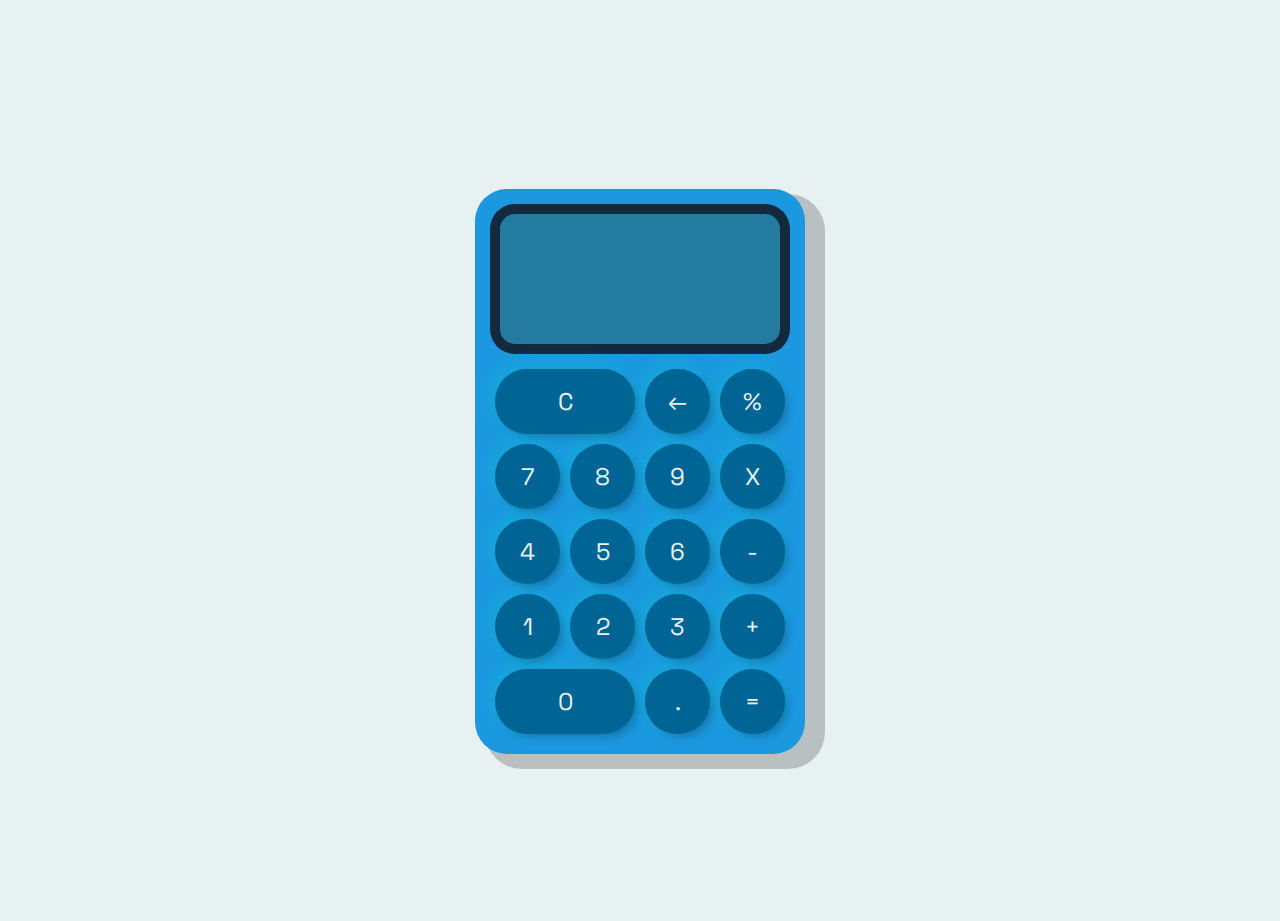
<file: Calculator/index.html>
<!DOCTYPE html>
<html lang="en">
<head>
    <meta charset="UTF-8">
    <meta name="viewport" content="width=device-width, initial-scale=1.0">
    <title>Calculadora</title>
    <link href="https://fonts.googleapis.com/css2?family=Space+Grotesk:wght@300..700&display=swap" rel="stylesheet"> // Google Fonts
    <link href="style.css" rel="stylesheet" />
    <script src="Scripts/display.js" type="text/javascript"></script>
    <script src="Scripts/calculadora.js" type="text/javascript"></script>
    <script src="Scripts/javascript.js" type="text/javascript" defer></script>
</head>
<body>
    <div class="container">
        <div class="calculadora">
            <div class="display">
                <div id="valor-anterior"></div>
                <div id="valor-actual"></div>
            </div>
            <button class="col-2" onclick="display.borrarTodo()">C</button>
            <button onclick="display.borrar()">&larr;</button>
            <button class="operador" value="dividir">%</button>
            <button class="numero">7</button>
            <button class="numero">8</button>
            <button class="numero">9</button>
            <button class="operador" value="multiplicar">X</button>
            <button class="numero">4</button>
            <button class="numero">5</button>
            <button class="numero">6</button>
            <button class="operador" value="restar">-</button>
            <button class="numero">1</button>
            <button class="numero">2</button>
            <button class="numero">3</button>
            <button class="operador" value="sumar">+</button>
            <button class="col-2 numero">0</button>
            <button class="numero">.</button>
            <button class="operador" value="igual">=</button>
        </div>
    </div>
</body>
</html>
</file>
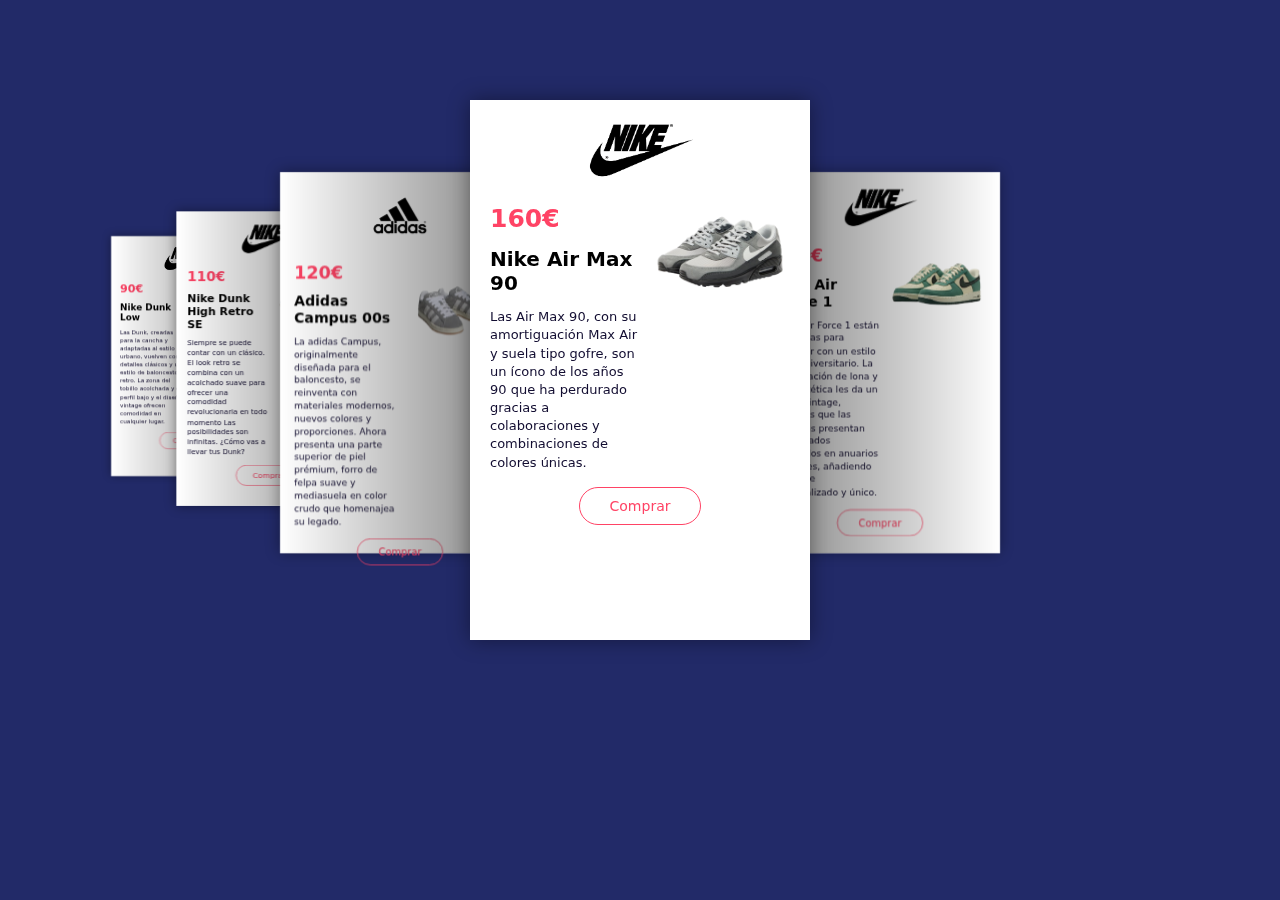
<file: Catalog/index.html>
<!DOCTYPE html>
<html lang="es">
<head>
    <meta charset="UTF-8">
    <meta name="viewport" content="width=device-width, initial-scale=1.0">
    <title>Catalog</title>
    <link rel="stylesheet" href="https://cdnjs.cloudflare.com/ajax/libs/font-awesome/6.4.0/css/all.min.css" integrity="sha512-iecdLmaskl7CVkqkXNQ/ZH/XLlvWZOJyj7Yy7tcenmpD1ypASozpmT/E0iPtmFIB46ZmdtAc9eNBvH0H/ZpiBw==" crossorigin="anonymous" referrerpolicy="no-referrer" />
    <link rel="stylesheet" href="https://cdn.jsdelivr.net/npm/swiper@11/swiper-bundle.min.css" />
    <link rel="stylesheet" href="style.css">
</head>
<body>

    <div class="swiper mySwiper">
        <div class="swiper-wrapper">

            <div class="swiper-slide">
                <div class="icons">
                    <i class="fa-solid fa-circle-arrow-left"></i>
                    <img src="Images/Logo_Nike-removebg-preview.png" alt="Logo Nike">
                    <i class="fa-regular fa-heart"></i>
                </div>
                <div class="product-content">
                    <div class="product-text">
                        <span>160€</span>
                        <h1>Nike Air Max 90</h1>
                        <p>Las Air Max 90, con su amortiguación Max Air y suela tipo gofre, 
                        son un ícono de los años 90 que ha perdurado gracias a colaboraciones y combinaciones de colores únicas.</p>
                    </div>
                    <div class="product-img">
                        <img src="Images/Nike_Air_Max_90-removebg-preview.png" alt="Nike Air Max 90">
                    </div>
                </div>
                <a href="https://www.jdsports.es/product/nike-air-max-90/19660344_jdsportses/" class="btn-1">Comprar</a>
            </div>

            <div class="swiper-slide">
                <div class="icons">
                    <i class="fa-solid fa-circle-arrow-left"></i>
                    <img src="Images/Logo_Nike-removebg-preview.png" alt="Logo Nike">
                    <i class="fa-regular fa-heart"></i>
                </div>
                <div class="product-content">
                    <div class="product-text">
                        <span>130€</span>
                        <h1>Nike Air Force 1</h1>
                        <p>Estas Air Force 1 están diseñadas para destacar con un estilo retro universitario. 
                        La combinación de lona y piel sintética les da un toque vintage, mientras que las plantillas presentan estampados inspirados en anuarios escolares, 
                        añadiendo un toque personalizado y único.</p>
                    </div>
                    <div class="product-img">
                        <img src="Images/Nike_Air_Force_1-removebg-preview.png" alt="Nike Air Force 1">
                    </div>
                </div>
                <a href="https://www.nike.com/es/t/air-force-1-lv8-zapatillas-nino-a-60wrft/FN4731-100" class="btn-1">Comprar</a>
            </div>

            <div class="swiper-slide">
                <div class="icons">
                    <i class="fa-solid fa-circle-arrow-left"></i>
                    <img src="Images/Logo_Nike-removebg-preview.png" alt="Logo Nike">
                    <i class="fa-regular fa-heart"></i>
                </div>
                <div class="product-content">
                    <div class="product-text">
                        <span>90€</span>
                        <h1>Nike Dunk Low</h1>
                        <p>Las Dunk, creadas para la cancha y adaptadas al estilo urbano,
                            vuelven con detalles clásicos y un estilo de baloncesto retro.
                            La zona del tobillo acolchada y de perfil bajo y el diseño vintage ofrecen comodidad en cualquier lugar.</p>
                    </div>
                    <div class="product-img">
                        <img src="Images/Nike_Dunk_Low-removebg-preview.png" alt="Nike Dunk Low">
                    </div>
                </div>
                <a href="https://www.jdsports.es/product/negro-nike-dunklow/19575159_jdsportses/" class="btn-1">Comprar</a>
            </div>

            <div class="swiper-slide">
                <div class="icons">
                    <i class="fa-solid fa-circle-arrow-left"></i>
                    <img src="Images/Logo_Nike-removebg-preview.png" alt="Logo Nike">
                    <i class="fa-regular fa-heart"></i>
                </div>
                <div class="product-content">
                    <div class="product-text">
                        <span>110€</span>
                        <h1>Nike Dunk High Retro SE</h1>
                        <p>Siempre se puede contar con un clásico.
                        El look retro se combina con un acolchado suave para ofrecer una comodidad revolucionaria en todo momento Las posibilidades son infinitas.
                        ¿Cómo vas a llevar tus Dunk?</p>
                    </div>
                    <div class="product-img">
                        <img src="Images/Nike_Dunk_High-removebg-preview.png" alt="Nike Dunk High Retro SE">
                    </div>
                </div>
                <a href="https://www.jdsports.es/product/nike-dunk-high-retro-se/19646148_jdsportses/" class="btn-1">Comprar</a>
            </div>

            <div class="swiper-slide">
                <div class="icons">
                    <i class="fa-solid fa-circle-arrow-left"></i>
                    <img src="Images/adidas-logo-removebg-preview.png" alt="Logo Adidas">
                    <i class="fa-regular fa-heart"></i>
                </div>
                <div class="product-content">
                    <div class="product-text">
                        <span>120€</span>
                        <h1>Adidas Campus 00s</h1>
                        <p>La adidas Campus, originalmente diseñada para el baloncesto,
                        se reinventa con materiales modernos, nuevos colores y proporciones.
                        Ahora presenta una parte superior de piel prémium, forro de felpa suave y mediasuela en color crudo que homenajea su legado.</p>
                    </div>
                    <div class="product-img">
                        <img src="Images/Adidas_Campus-removebg-preview.png" alt="Nike Dunk High Retro SE">
                    </div>
                </div>
                <a href="https://www.adidas.es/zapatilla-campus-00s/HQ8707.html" class="btn-1">Comprar</a>
            </div>

        </div> 
    </div> 

    <script src="https://cdn.jsdelivr.net/npm/swiper@11/swiper-bundle.min.js"></script>
    <script>
        var swiper = new Swiper(".mySwiper", {
            effect: "coverflow",
            grabCursor: true,
            centeredSlides: true,
            slidesPerView: "auto",
            loop: true,
            coverflowEffect: {
                depth: 500,
                modifier: 1,
                slideShadows: true,
                rotate:0,
                stretch:0
            }
        });
    </script>
</body>
</html>
</file>
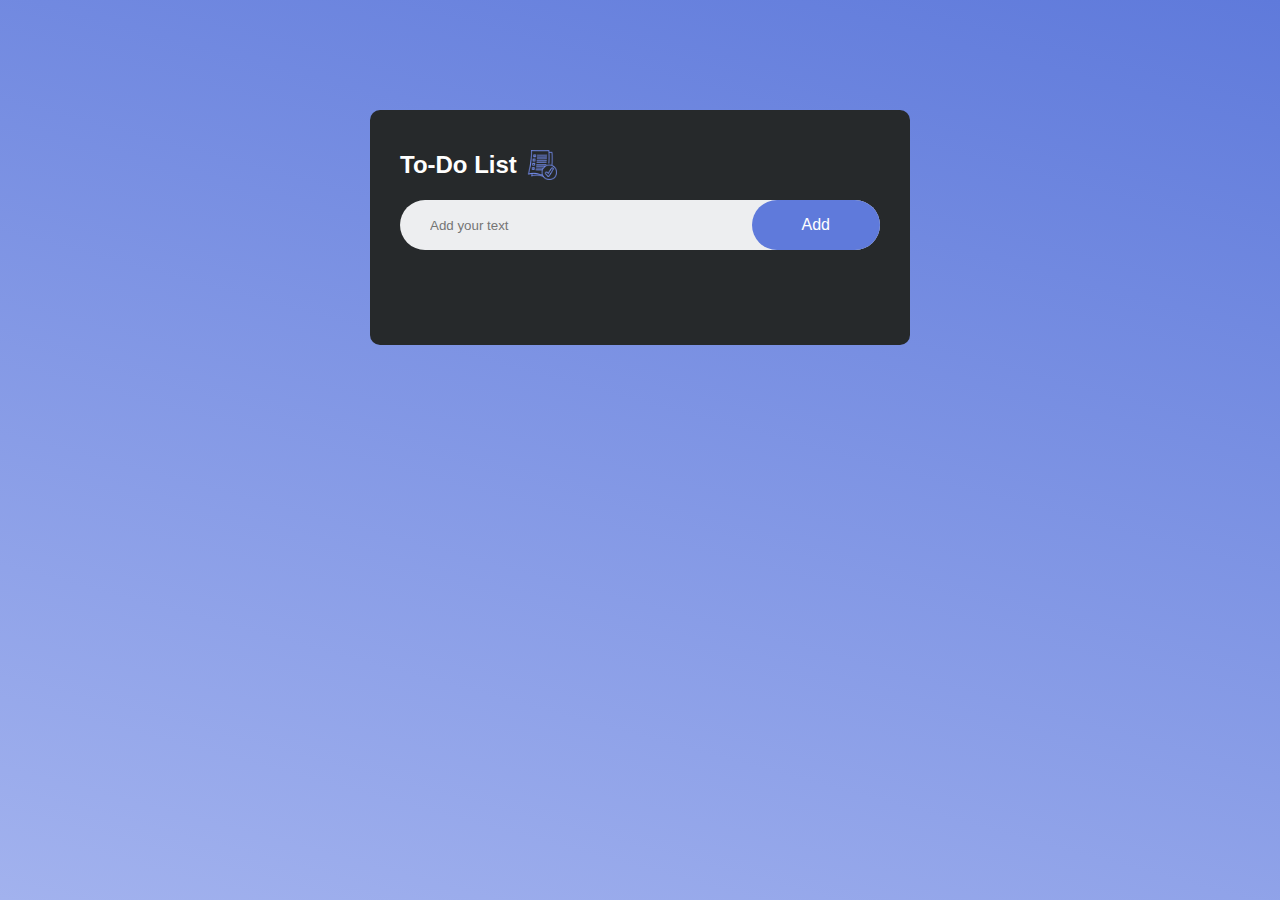
<file: To-Do List/index.html>
<!DOCTYPE html>
<html lang="en">
<head>
    <meta charset="UTF-8">
    <meta name="viewport" content="width=device-width, initial-scale=1.0">
    <title>To-Do List App</title>
    <link rel="stylesheet" href="style.css">
</head>
<body>
    <div class="container">
        <div class="todo-app">
            <h2>To-Do List <img src="Images/icon.png"></h2>
            <div class="row">
                <input type="text" id="input-box" placeholder="Add your text">
                <button onclick="addTask()">Add</button>
            </div>
            <ul id="list-container">
               <!-- <li class="checked">Task 1</li>
                <li>Task 1</li>
                <li>Task 1</li> -->
            </ul>
        </div>
    </div>
<script src="script.js"></script>
</body>
</html>
</file>
<file: Calculator/style.css>
* {
    font-family: 'Space Grotesk', serif;
    color: #E8F1F2;
}

body {
    margin: 0;
    background-color: #E8F1F2;
}

.container {
    display: flex;
    justify-content: center;
    align-items: center;
    height: 100vh;
}

.calculadora {
    display: grid;
    grid-template-columns: repeat(4, 75px);
    grid-template-rows: 160px repeat(5, 75px);
    background-color: #1B98E0;
    padding: 15px;
    border-radius: 32px;
    box-shadow: 15px 10px 0px 5px #00000033;
}

button {
    cursor: pointer;
    margin: 5px;
    padding: 0;
    border-radius: 32px;
    font-size: 1.5em;
    border: none;
    background-color: #006494;
    box-shadow: 5px 5px 10px -3px #00000040, -5px -5px 15px 3px #00ffc11f;
}

button:active {
    background-color: #13293D;
}

button:focus {
    outline: none;
}

.col-2 {
    grid-column: span 2;
}

.display {
    grid-column: 1 / -1;
    padding: 16px;
    display: flex;
    margin: 10px 10px 20px;
    flex-direction: column;
    align-items: flex-end;
    background-color: #247BA0;
    border-radius: 15px;
    text-align: right;
    justify-content: space-between;
    word-break: break-all;
    box-shadow: 0px 0px 0px 10px #13293D;
}

#valor-actual {
    font-size: 1.5em;
}

#valor-anterior {
    font-size: 2em;
}
</file>
<file: Catalog/style.css>
body {
    position: relative;
    height: 100%;
    background-color: #222A68;
    font-family: system-ui, -apple-system, BlinkMacSystemFont, 'Segoe UI', Roboto, Oxygen, Ubuntu, Cantarell, 'Open Sans', 'Helvetica Neue', sans-serif;
    font-size: 10px;
    color: #000;
    margin: 0;
    padding: 0;
}

.swiper {
    width: 100%;
    padding: 100px 0 50px 0;
}

.swiper-slide {
    width: 300px;
    height: 500px;
    background-color: #FFF;
    box-shadow: 0 0 20px rgba(0, 0, 0, 0.4);
    padding: 20px; 
    text-align: center;
}

.icons {
    display: flex;
    justify-content: space-between;
    align-items: center;
    margin-bottom: 25px; 
}

.icons i {
    font-size: 18px; 
    color: #8693AB;
}

.icons img {
    width: 110px; 
}

.product-content {
    display: flex;
    justify-content: space-between;
}

.product-text {
    flex-basis: 50%;
    text-align: left;
}

.product-text span {
    font-size: 25px; 
    color: #FF4365;
    font-weight: bold;
}

.product-text h3 {
    font-size: 18px; 
    color: #120D31;
    text-transform: uppercase;
    margin: 5px 0; 
}

.product-text p {
    font-size: 13px; 
    color: #120D31;
    margin: 5px 0; 
    line-height: 1.4; 
}

.product-img {
    flex-basis: 50%;
    text-align: right;
}

.product-img img {
    width: 140px;
}

.btn-1 {
    display: inline-block;
    padding: 10px 30px; 
    border: 1px solid #FF4365;
    border-radius: 25px;
    color: #FF4365;
    text-decoration: none;
    margin-top: 10px;
    font-size: 14px; 
}
</file>
<file: To-Do List/style.css>
*{
    margin: 0;
    padding: 0;
    font-family: 'Segoe UI', Tahoma, Geneva, Verdana, sans-serif;
    box-sizing: border-box;
}

.container {
    width: 100%;
    min-height: 100vh;
    background: linear-gradient(15deg, #A2B2EE, #5F7ADB);
    padding: 10px;
}

.todo-app {
    width: 100%;
    max-width: 540px;
    background: #26292B;
    margin: 100px auto 20px;
    padding: 40px 30px 70px;
    border-radius: 10px;
}

.todo-app h2 {
    color: #FFF;
    display: flex;
    align-items: center;
    margin-bottom: 20px;
}

.todo-app h2 img {
    width: 30px;
    margin-left: 10px;
}

.row {
    display: flex;
    align-items: center;
    justify-content: space-between;
    background: #edeef0;
    border-radius: 30px;
    padding-left: 20px;
    margin-bottom: 25px;
}

input {
    flex: 1;
    border: none;
    outline: none;
    background: transparent;
    padding: 10px;
}

button {
    border: none;
    outline: none;
    padding: 16px 50px;
    background: #5F7ADB;
    color: #fff;
    font-size: 16px;
    cursor: pointer;
    border-radius: 40px;
}

ul li {
    list-style: none;
    font-size: 17px;
    padding: 12px 8px 12px 50px;
    user-select: none;
    cursor: pointer;
    position: relative; /* Mantenemos position: relative aquí */
}

ul li::before {
    content: '';
    position: absolute; /* position: absolute para posicionar el elemento fuera del flujo normal */
    height: 28px;
    width: 28px;
    border-radius: 50%;
    background-image: url(Images/unchecked.png);
    background-size: cover;
    background-position: center;
    left: 0;
    top: 50%; 
    transform: translateY(-50%); 
}

ul li.checked {
    color: #FFF;
    text-decoration: line-through;
}

ul li:not(.checked) {
    color: #FFF;
  }

ul li.checked::before {
    background-image: url(Images/checked.png);
}

ul li span {
    position: absolute;
    right: 0;
    top: 5px;
    width: 40px;
    height: 40px;
    font-size: 22px;
    color: #555;
    line-height: 40px;
    text-align: center;
    border-radius: 50%;
}

ul li span:hover {
    background: #A2B2EE;
}
</file>
